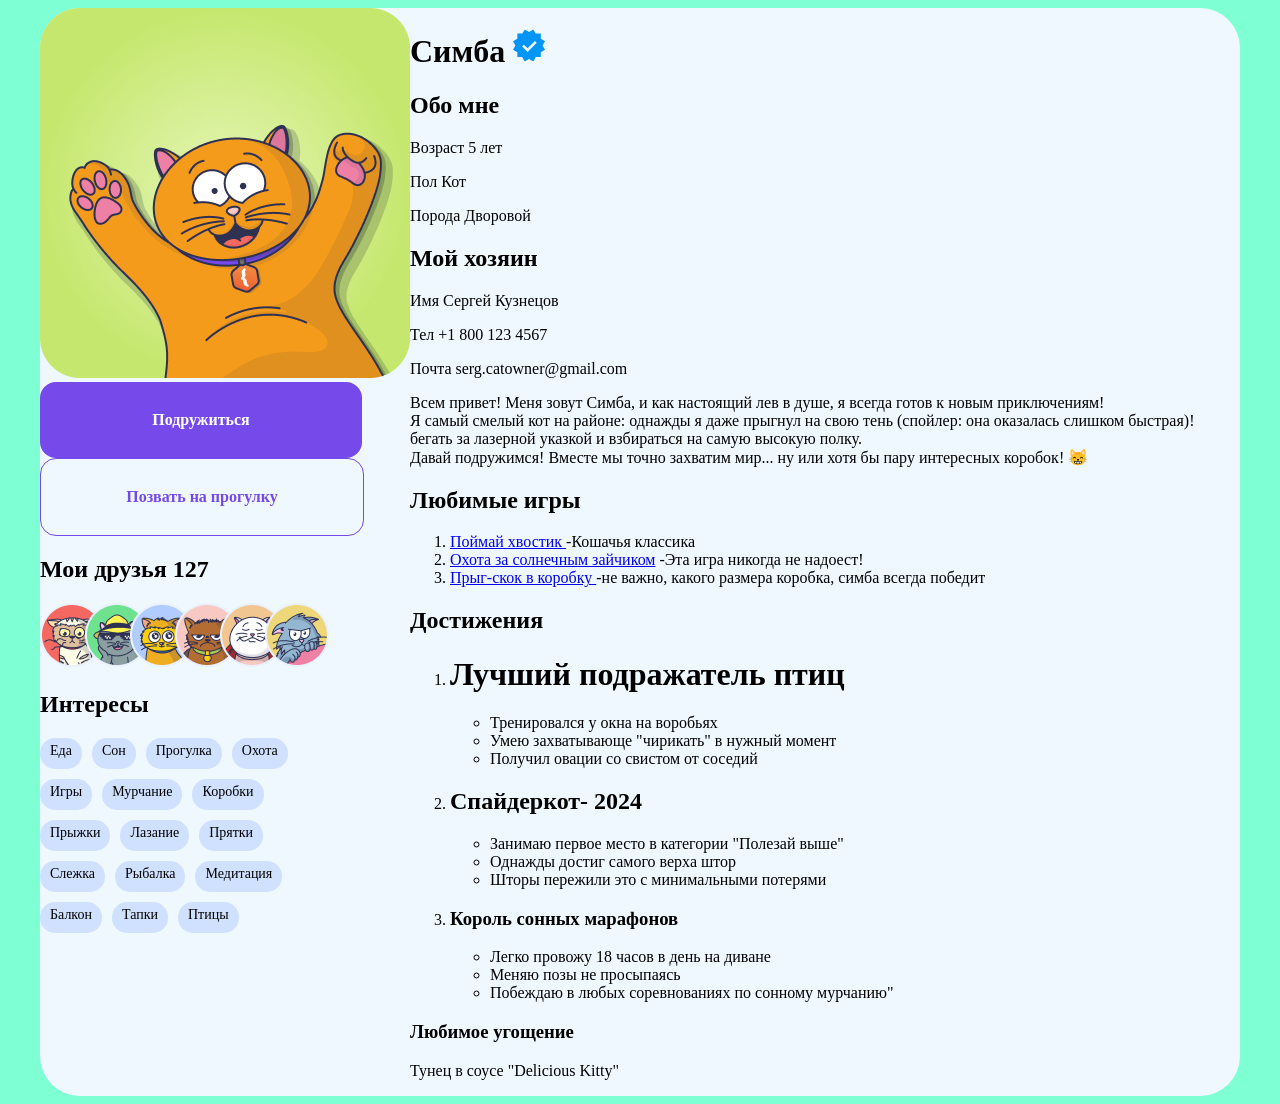
<file: CatProject/index.html>
<!DOCTYPE html>
<html lang="en">
<head>
    <meta charset="UTF-8">
    <meta name="viewport" content="width=device-width, initial-scale=1.0">
    <link rel="stylesheet" href="style.css">
    <title>Social media</title>
</head>
<body>
    <div class="wrapper">
    <aside>
        <img src="./image/Profile_picture.png " alt="Profile_picture ">
        <div class="button1">
        <button1>Подружиться</button1>
        </div>
        <div class="button2">
        <button2>Позвать на прогулку </button2>
        </div>
        <div>
            <h2>Мои друзья <span>127</span></h2>
            <img src="./Profile_pictures.png " alt="Friends-image">
        </div>
        <h2>Интересы</h2>
        <div class="interests">
        <div class="tag">Еда</div>
        <div class="tag">Сон</div>
        <div class="tag">Прогулка</div>
        <div class="tag">Охота</div>
        <div class="tag">Игры</div>
        <div class="tag">Мурчание</div>
        <div class="tag">Коробки</div>
        <div class="tag">Прыжки</div>
        <div class="tag">Лазание</div>
        <div class="tag">Прятки</div>
        <div class="tag">Слежка</div>
        <div class="tag">Рыбалка</div>
        <div class="tag">Медитация</div>
        <div class="tag">Балкон</div>
        <div class="tag">Тапки</div>
        <div class="tag">Птицы</div>

        </div>
    </aside>
        <main>
        <h1>Симба
         <svg width="32" height="33" viewBox="0 0 32 33" fill="none" xmlns="http://www.w3.org/2000/svg">
            <g clip-path="url(#clip0_38_14985)">
              <path fill-rule="evenodd" clip-rule="evenodd" d="M15.9984 2.9752L11.7104 0.5L9.3328 4.62H4.3456V9.7032L0 12.212L2.4752 16.5L0 20.7872L4.3456 23.2968V28.0208H9.1256L11.7104 32.5L15.9984 30.0248L20.2864 32.5L22.872 28.02H27.8016V23.212L32 20.7872L29.524 16.5L32 12.2128L27.8016 9.7888V4.6208H22.6664L20.2864 0.5L15.9984 2.9752ZM21.9304 11.9552L23.7336 13.7848L14.5896 22.9848L9.1216 17.4408L10.9168 15.6344L14.5864 19.2992L21.9304 11.9552Z" fill="#0095F6" />
            </g>
            <defs>
              <clipPath id="clip0_38_14985">
                <rect width="32" height="32" fill="white" transform="translate(0 0.5)" />
              </clipPath>
            </defs>
          </svg>
        <h2>Обо мне </h2>
    <div>
        <p> Возраст <span> 5 лет </span></p>
        <p> Пол <span> Кот </span></p>
        <p> Порода <span> Дворовой </span></p>
    </div>
    <h2 > Мой хозяин </h2>
    <div>
        <p>Имя <span> Сергей Кузнецов</span></p>
        <p>Тел <span> +1 800 123 4567</span></p>
        <p>Почта  <span>serg.catowner@gmail.com </span></p>
        <p> Всем привет! Меня зовут Симба, и как настоящий лев в душе, я всегда готов к новым приключениям! <br>  Я самый смелый кот на районе: однажды я даже прыгнул на свою тень (спойлер: она оказалась слишком быстрая)! <br> бегать за лазерной указкой и взбираться на самую высокую полку. <br>Давай подружимся! Вместе мы точно захватим мир... ну или хотя бы пару интересных коробок! 😸</p>
    </div>
    <h2> Любимые игры </h2>
    <ol>
        <li>
            <a href=" https://www.youtube.com/shorts/9sVmDE0GEaY ">Поймай хвостик </a>
            -Кошачья классика 
            
        </li>
        <li>
            <a href=" https://www.youtube.com/shorts/3pouyGXwTNI"> Охота за солнечным зайчиком</a>
            -Эта игра никогда не надоест! 
        </li>
        <li>
            <a href=" https://www.youtube.com/shorts/snsgHqHvaZQ"> Прыг-скок в коробку </a>
            -не важно, какого размера коробка, симба всегда победит 
        </li>
    </ol>
    <h2>Достижения </h2>
    <ol>
        <li>
            <h1>Лучший подражатель птиц</h1>
            </li>
            <ul>
                <li>Тренировался у окна на воробьях </li>
                <li>Умею захватывающе "чирикать" в нужный момент </li>
                <li>Получил овации со свистом от соседий </li>
            </ul>
        
        <li><h2>Спайдеркот- 2024</h2></li>
        <ul>
            <li>Занимаю первое место в категории "Полезай выше"</li>
            <li> Однажды достиг самого верха штор</li>
            <li> Шторы пережили это с минимальными потерями</li>
        </ul>
        <li><h3>Король сонных марафонов</h3></li>
        <ul>
            <li> Легко провожу 18 часов в день на диване</li>
            <li> Меняю позы не просыпаясь</li>
            <li> Побеждаю в любых соревнованиях по сонному мурчанию"</li>
        </ul>
    </ol>
    <h3>Любимое угощение</h3>
    <p>Тунец в соусе "Delicious Kitty" </p>
</main>
    </div>
</body>
</html>
</file>
<file: CatProject/style.css>
body {
    background-color: aquamarine;
}
.wrapper {
    border-radius: 40px;
width: 1200px;
background-color: aliceblue;
margin: 0 auto;
display: flex;

}
.button1{
    border-radius: 16px;
padding: 14px 16px;
width: 290px;
height: 48px;
background: #7549ea;
font-family: var(--font-family);
font-weight: 700;
font-size: 16px;
color:#fff;
display:flex;
align-items: center;
justify-content: center;
  
}
.button2{
    border: 1px solid #7549ea;
border-radius: 16px;
padding: 14px 16px;
width: 290px;
height: 48px;
font-family: var(--font-family);
font-weight: 700;
font-size: 16px;
color: #7549ea;
display:flex;
align-items: center;
justify-content: center;
}
    .interests {
        display: flex;
        flex-wrap: wrap;
        width: 290px;
        height: 195px;
        gap: 10px;
    }


.tag {
    background-color: #d0e1ff;
    border-radius: 15px;
    padding: 5px 10px;
    font-size: 14px;
}
</file>
